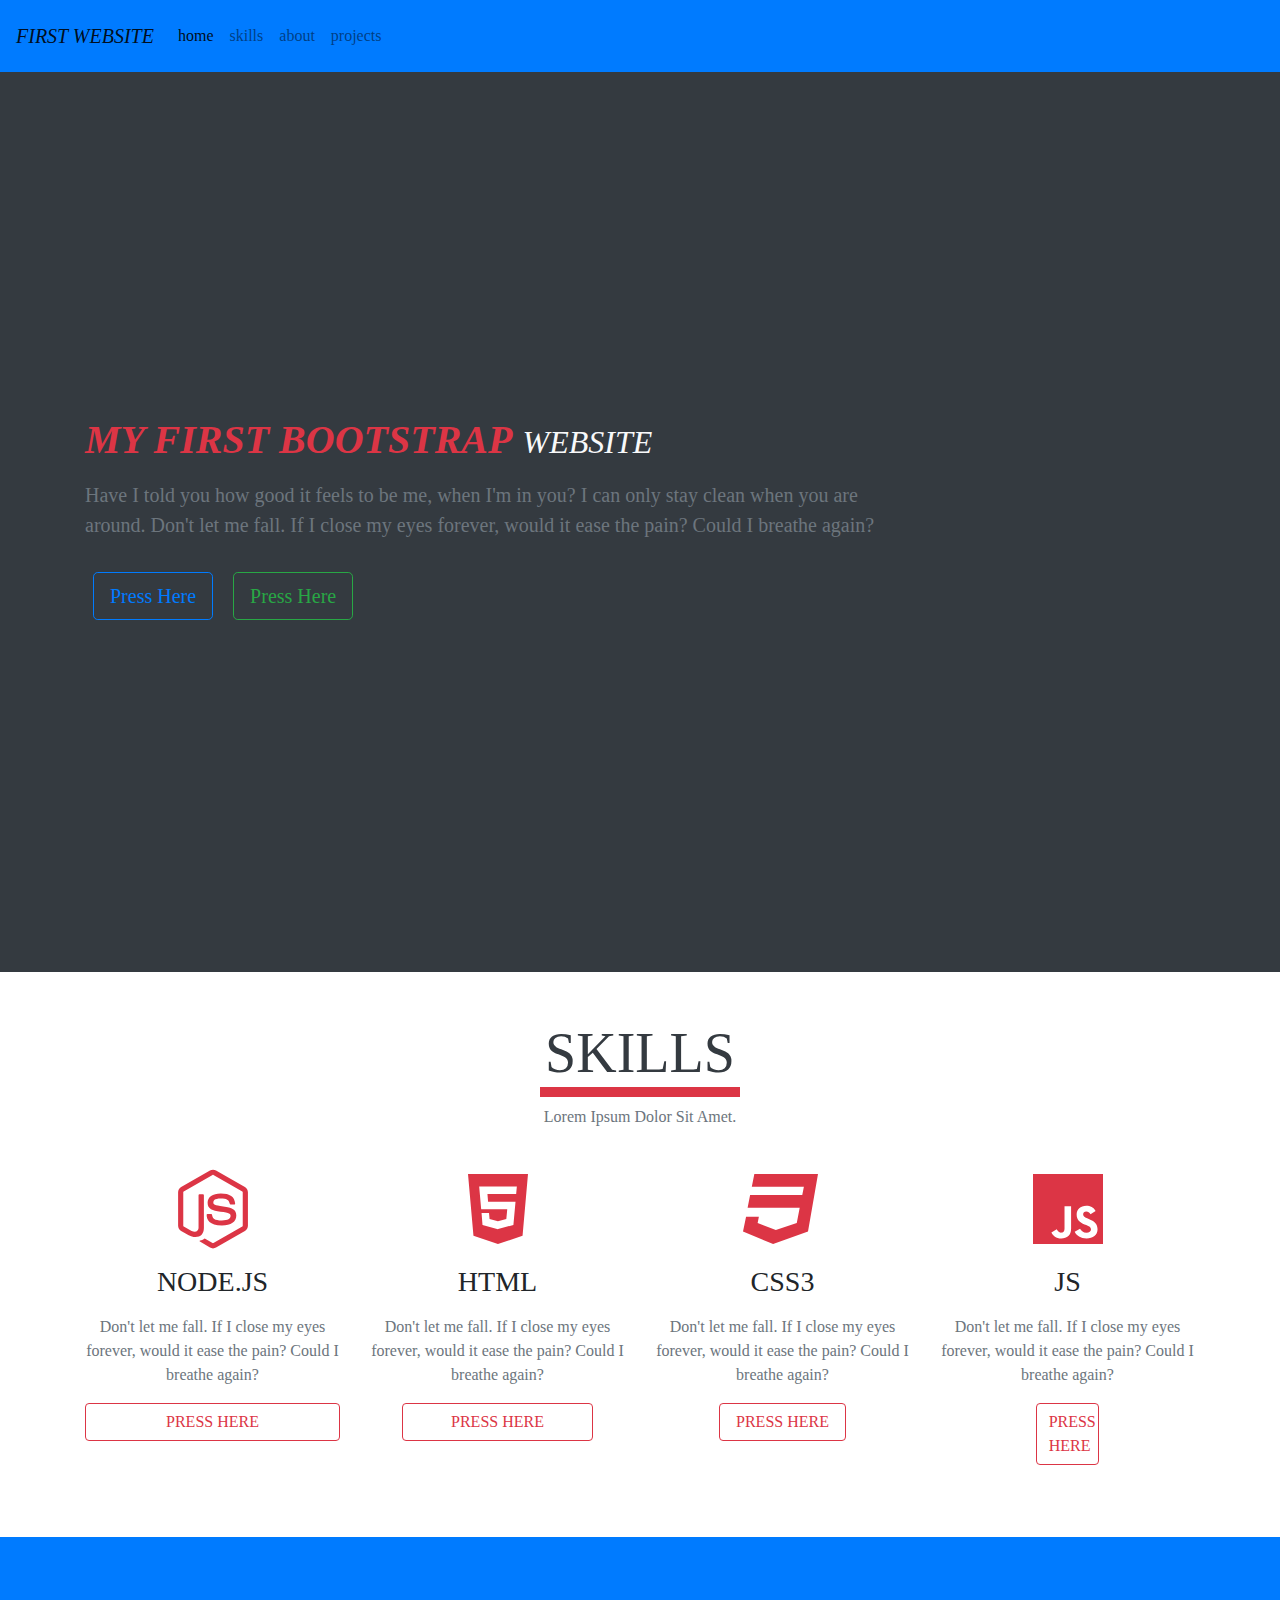
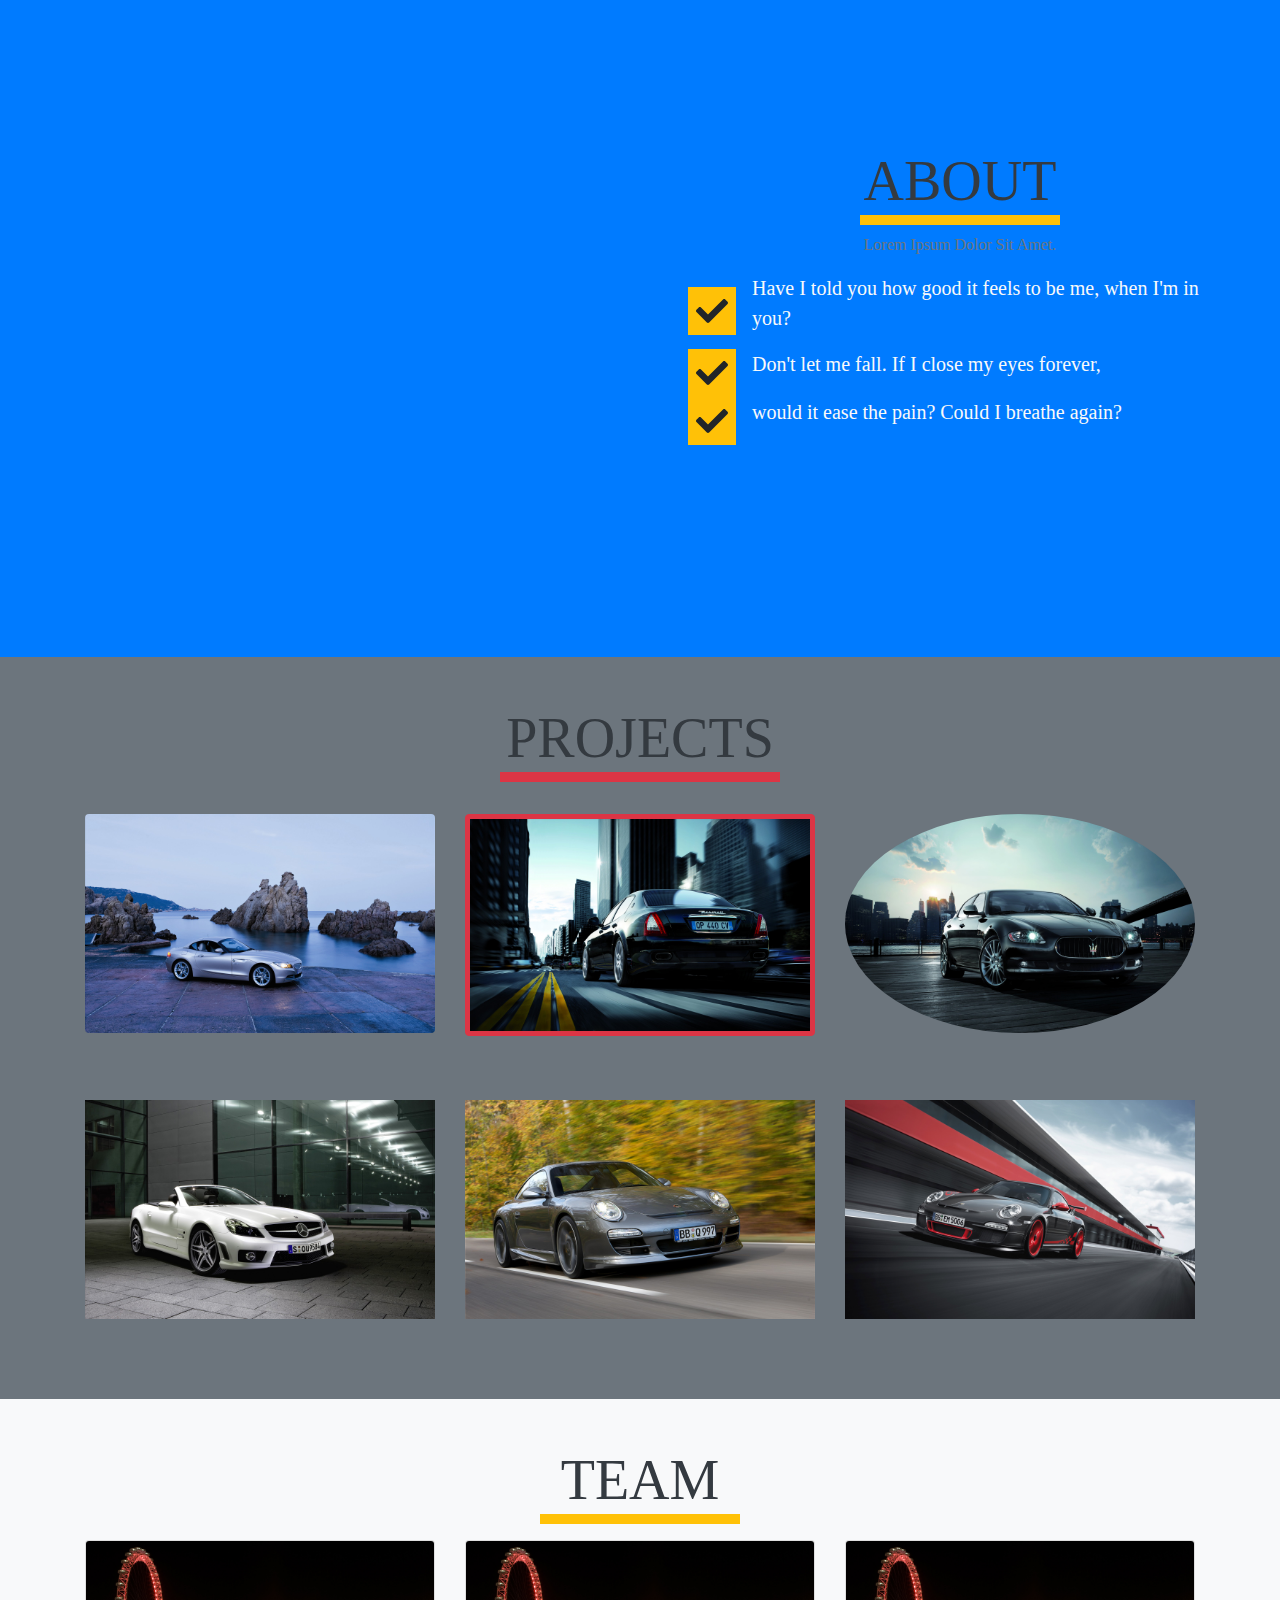
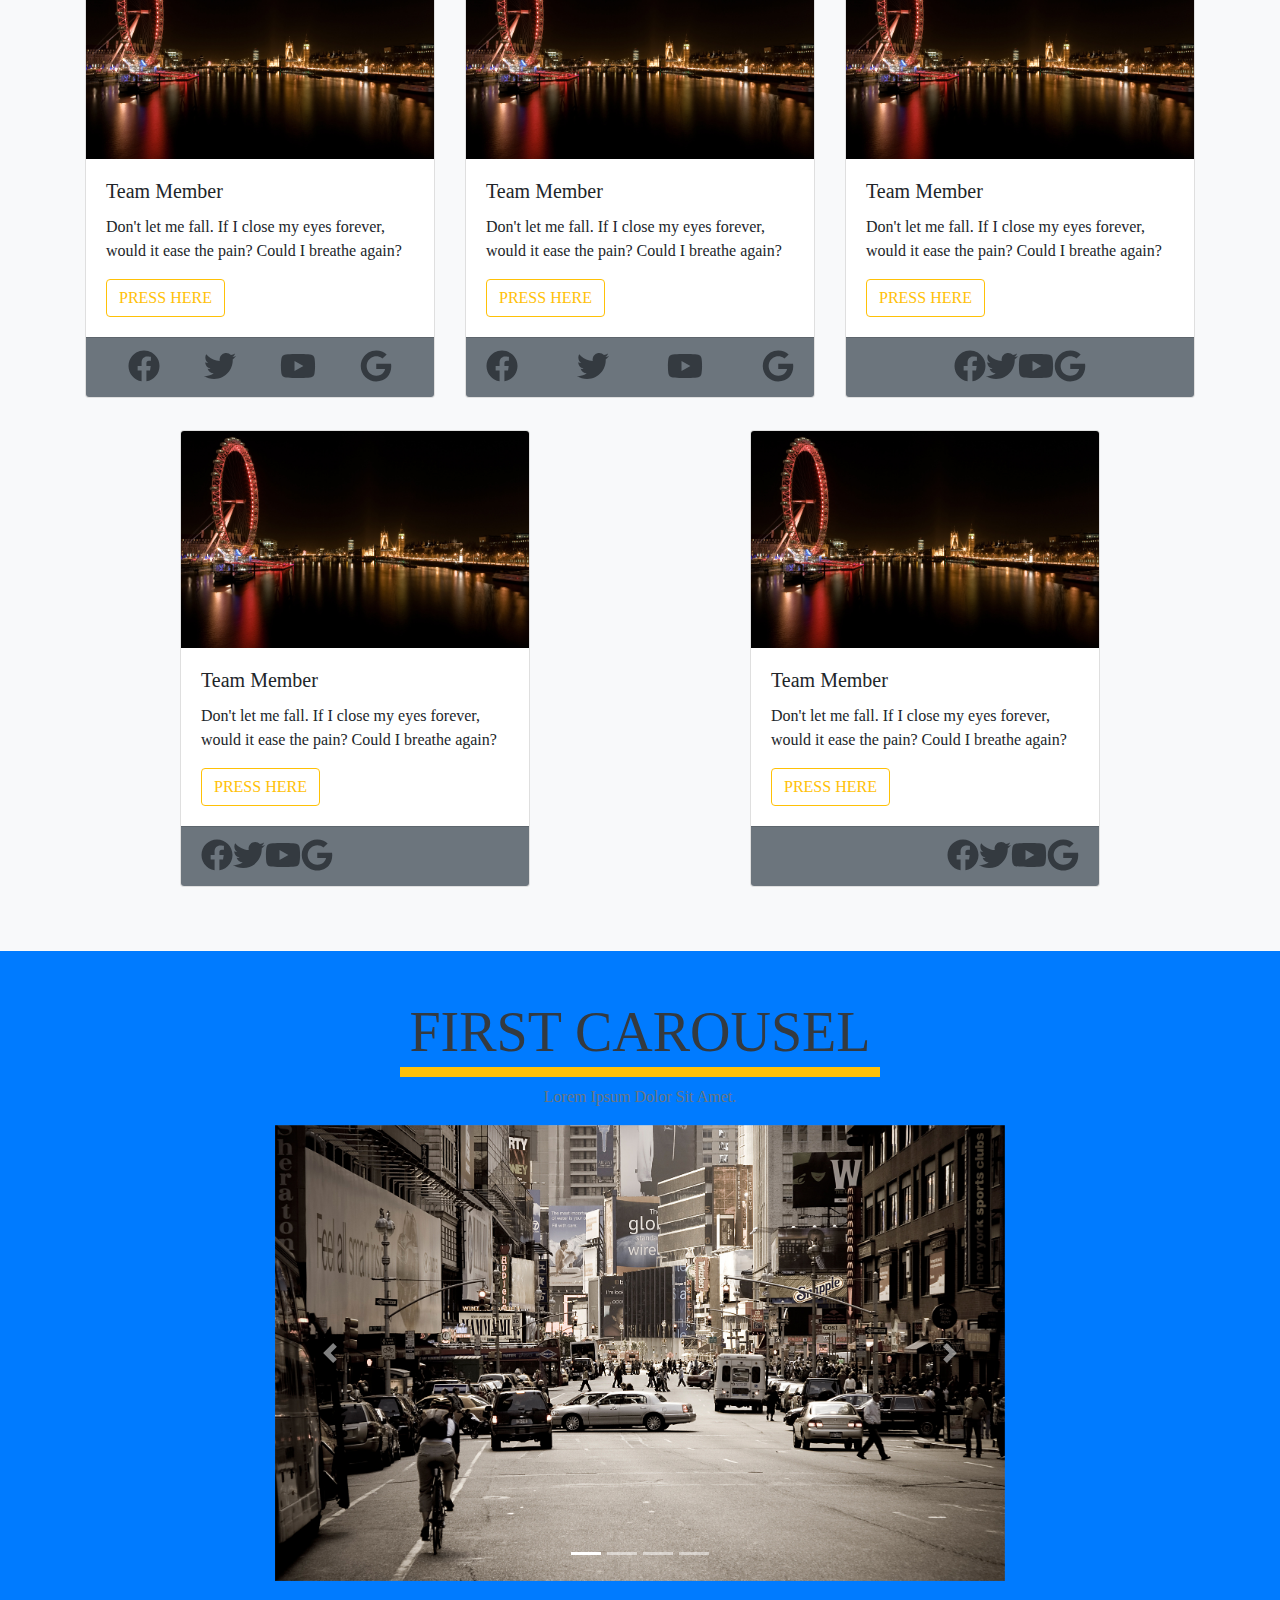
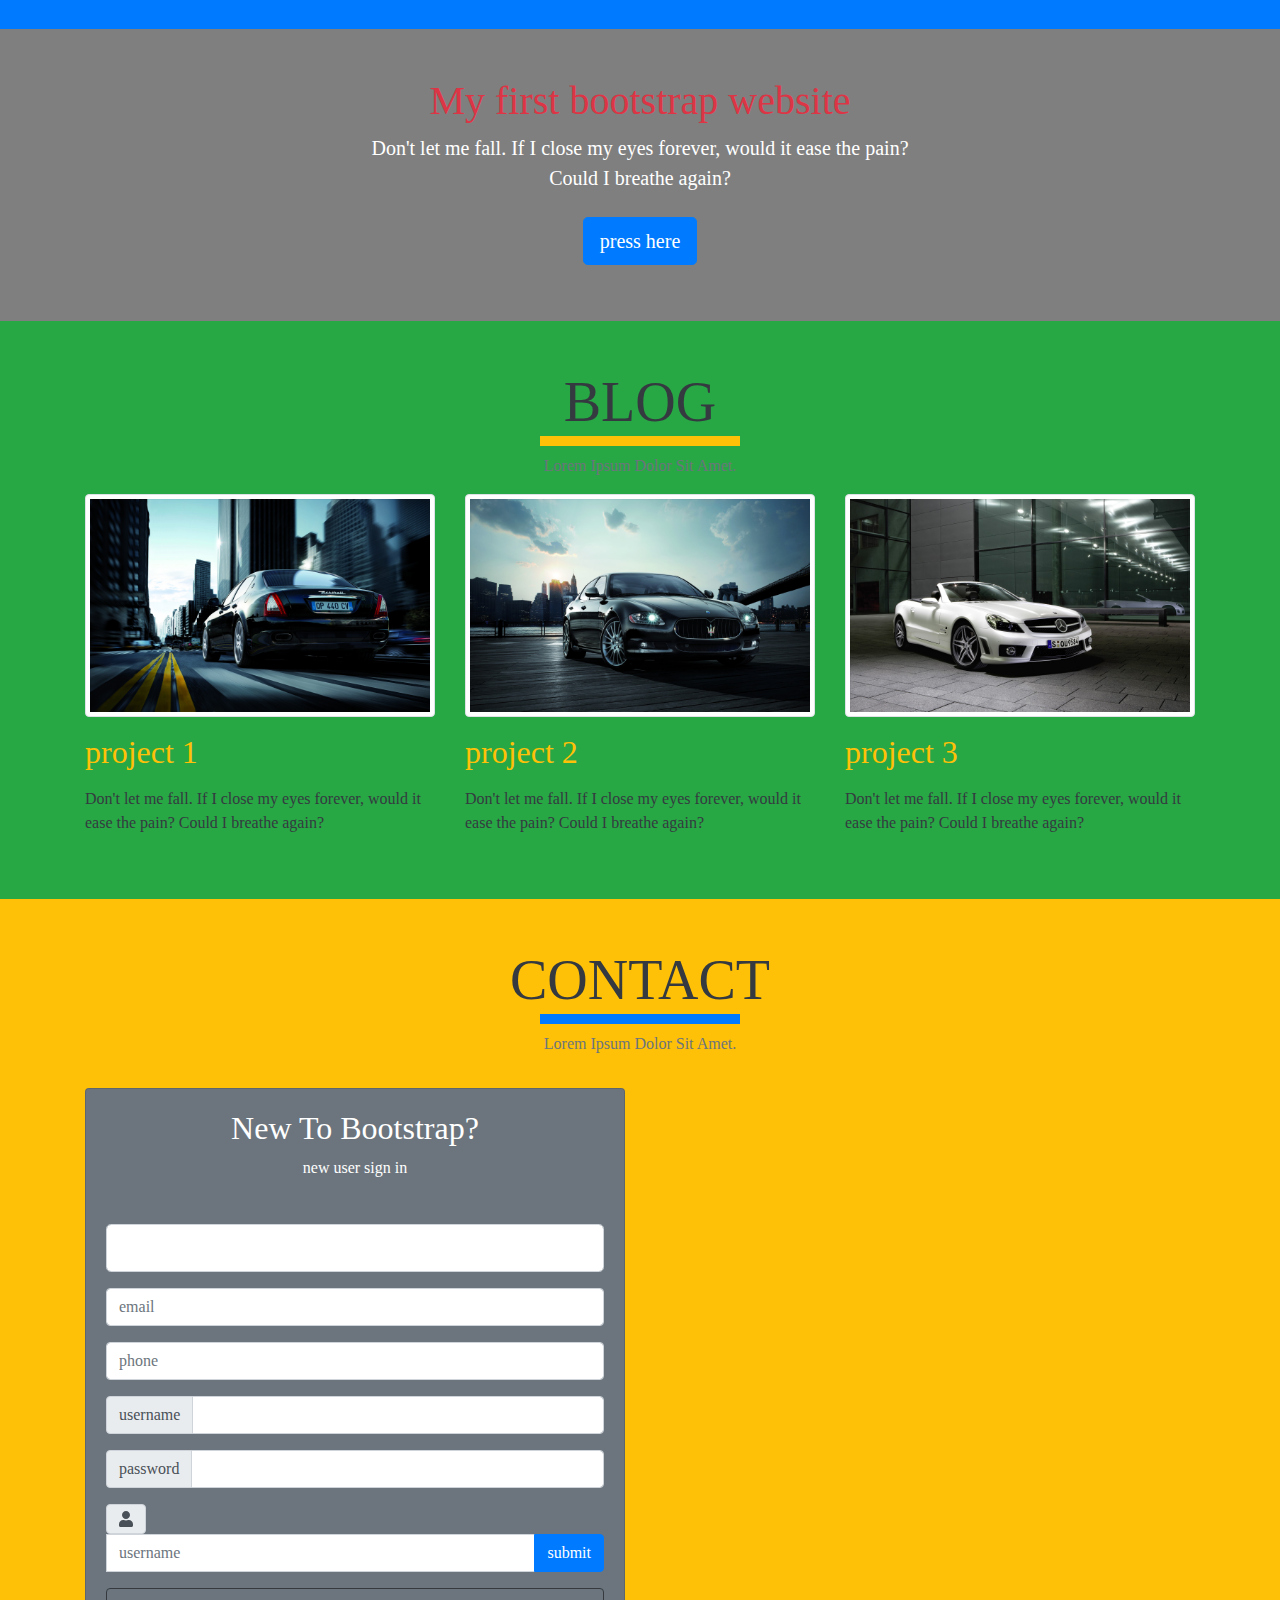
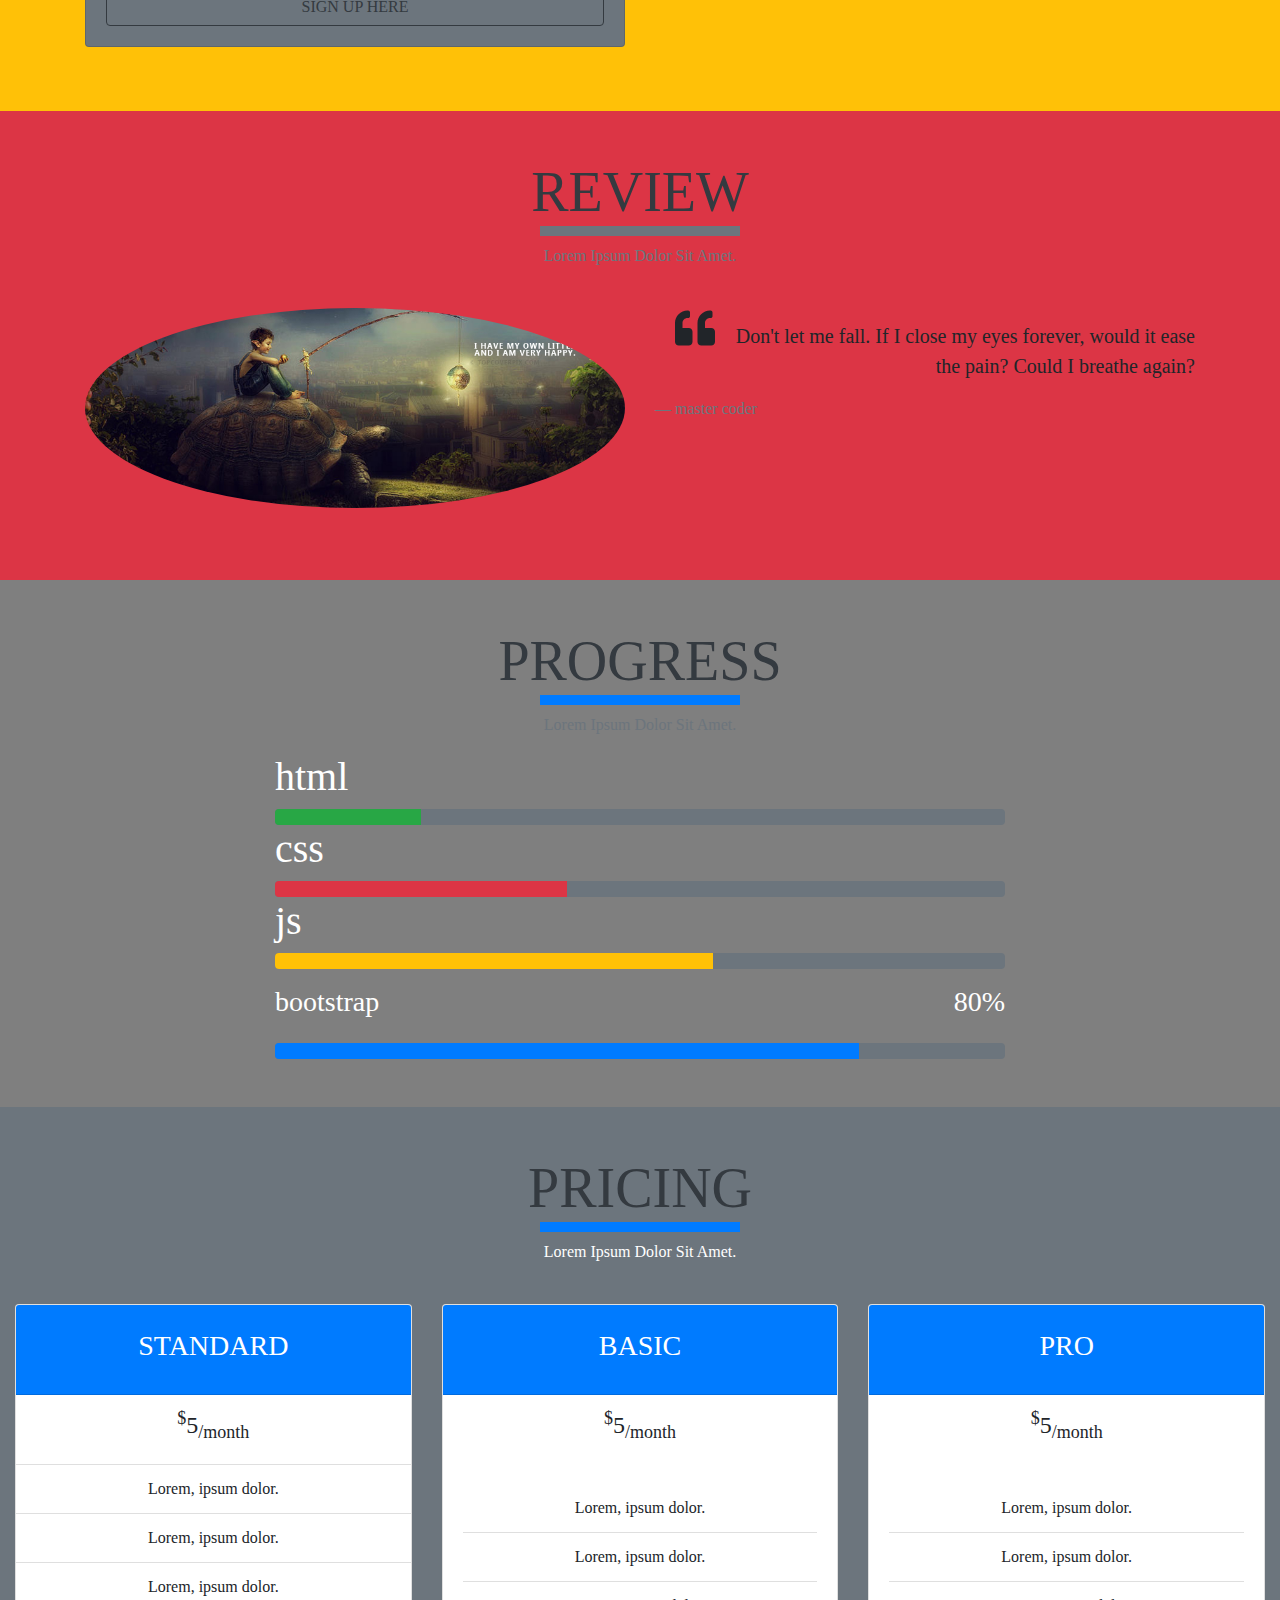
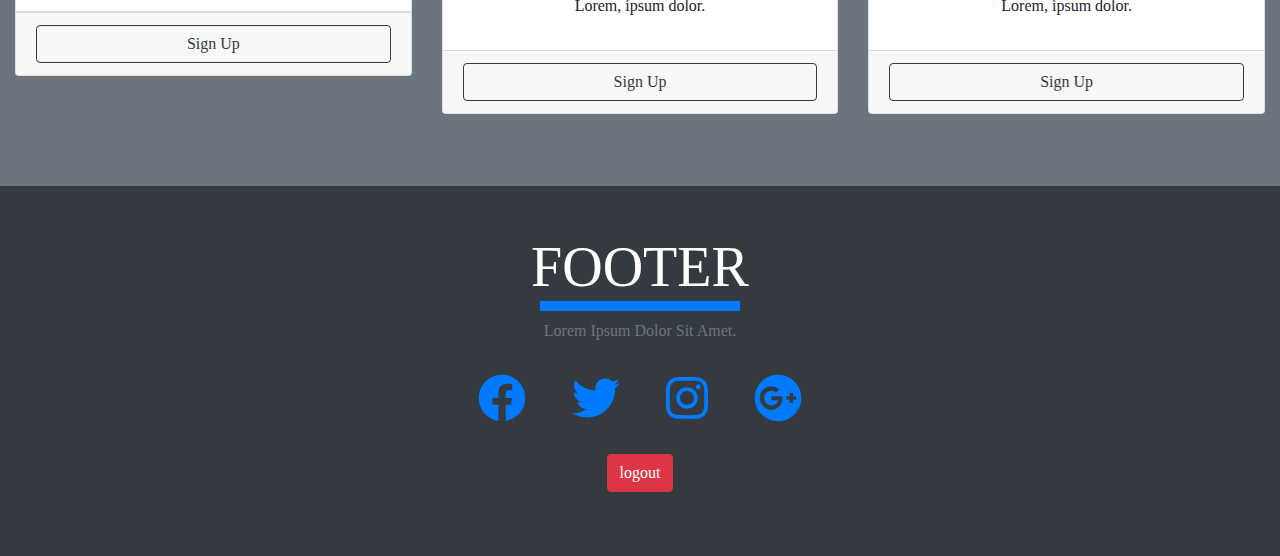
<file: wbpg.html>
<!DOCTYPE html>
<html lang="en">

   <head>

   	  <meta charset="utf-8">
   	  <meta name="viewport" content="width=device-width, initial-scale=1, shrink-to-fit=no">
   	  <meta http-equiv="X-UA-Compatible" content="ie=edge">
      
      <!-- jquery -->
      <script src="js/jquery-3.5.1.js" type="text/javascript"></script>

      <!-- bootstrap js -->
      <script src="js/bootstrap.bundle.min.js" type="text/javascript"></script>

   	  <!-- bootstrap CSS -->
      <link href="css/bootstrap.min.css" rel="stylesheet" type="text/css"/>

      <!-- font-awesome -->
      <script src="js/all.js" type="text/javascript"></script>  

      <!-- main css page -->
      <link rel="stylesheet" type="text/css" href="main.css">  

      <title>Web Page1!</title>

   </head>
   <body>
     <!--navbar-->
     <nav class="navbar py-3 navbar-light navbar-expand-sm bg-primary">
       <a href="#" class="navbar-brand text-uppercase font-italic">first website</a>
       <button class="navbar-toggler" type="button" data-toggle="collapse" 
       data-target="#navbarLinks">
        <span class="navbar-toggler-icon"></span>
       </button>
       <div class="collapse navbar-collapse" id="navbarLinks">
         <ul class="navbar-nav">
            <li class="nav-item active">
              <a href="#header" class="nav-link">home</a>
            </li>
            <li class="nav-item">
              <a href="#skills" class="nav-link">skills</a>
            </li>
            <li class="nav-item">
              <a href="#about" class="nav-link">about</a>
            </li>
            <li class="nav-item">
              <a href="#projects" class="nav-link">projects</a>
            </li>
         </ul>
       </div>
     </nav>
     <!--end of navbar-->

     <!--start header-->
     <header id="header" class="bg-dark">
       <div class="container">
         <div class="row height align-items-center">
           <div class="col">
             <h1 class="text-danger text-uppercase font-weight-bold font-italic">
               <strong>my first bootstrap</strong>
               <small class="text-light">website</small>
             </h1>
             <p class="text-muted lead py-2 w-75">
                  Have I told you how good it feels to be me,
                  when I'm in you?
                  I can only stay clean
                  when you are around.
                  Don't let me fall.
                  If I close my eyes forever,
                  would it ease the pain?
                  Could I breathe again?
             </p>
             <a href="#" class="btn btn-outline-primary btn-lg m-2 text-capitalize">press here</a>
             <a href="#" class="btn btn-outline-success btn-lg m-2 text-capitalize">press here</a>
           </div>
         </div>
       </div>
     </header> 
     <!--end of header-->

     <!--skill section-->
     <section id="skills" class="py-5 bg-white">
       <div class="container">
       <!--title-->
        <div class="row">
         <div class="col text-center">
           <h1 class="display-4 text-uppercase text-dark mb-0">
             <strong>skills</strong>
           </h1>
           <div class="title-underline bg-danger"></div>
           <p class="mt-2 text-capitalize text-muted">Lorem ipsum dolor sit amet.</p>
         </div>
        </div>
       <!--end of title-->
        <div class="row">
          <!--single col-->
          <div class="col-md-6 col-lg-3 text-center my-4">
            <i class="fab fa-node-js fa-5x text-danger"></i>
            <h3 class="text-uppercase my-3">node.js</h3>
            <p class="text-muted">
                  Don't let me fall.
                  If I close my eyes forever,
                  would it ease the pain?
                  Could I breathe again?
            </p>
            <a href="#" class="btn btn-outline-danger btn-block text-uppercase">press here</a>
          </div>
          <!--end of single col-->

          <!--single col-->
          <div class="col-md-6 col-lg-3 text-center my-4">
            <i class="fab fa-html5 fa-5x text-danger"></i>
            <h3 class="text-uppercase my-3">html</h3>
            <p class="text-muted">
                  Don't let me fall.
                  If I close my eyes forever,
                  would it ease the pain?
                  Could I breathe again?
            </p>
            <a href="#" class="btn btn-outline-danger w-75 text-uppercase">press here</a>
          </div>
          <!--end of single col-->
          <!--single col-->
          <div class="col-md-6 col-lg-3 text-center my-4">
            <i class="fab fa-css3 fa-5x text-danger"></i>
            <h3 class="text-uppercase my-3">css3</h3>
            <p class="text-muted">
                  Don't let me fall.
                  If I close my eyes forever,
                  would it ease the pain?
                  Could I breathe again?
            </p>
            <a href="#" class="btn btn-outline-danger w-50 text-uppercase">press here</a>
          </div>
          <!--end of single col-->
          <!--single col-->
          <div class="col-md-6 col-lg-3 text-center my-4">
            <i class="fab fa-js fa-5x text-danger"></i>
            <h3 class="text-uppercase my-3">js</h3>
            <p class="text-muted">
                  Don't let me fall.
                  If I close my eyes forever,
                  would it ease the pain?
                  Could I breathe again?
            </p>
            <a href="#" class="btn btn-outline-danger w-25 text-uppercase">press here</a>
          </div>
          <!--end of single col-->
        </div>
      </div>
     </section>
     <!--end of skill section-->

     <!--about section-->
     <section id="about" class="bg-primary">
       <div class="container-fluid">
         <div class="row">
           <!--about img col-->
           <div class="col-md-6 about-picture height-80"></div>
           <!--about text col-->
           <div class="col-md-6 about-text height-80 px-5 d-flex align-items-center justify-content-center">
             <!--this is for centering-->
             <div class="about-text-center">
               <!--title-->
               <div class="row">
                <div class="col text-center">
                  <h1 class="display-4 text-uppercase text-dark mb-0">
                   <strong>about</strong>
                  </h1>
                <div class="title-underline bg-warning"></div>
               <p class="mt-2 text-capitalize text-muted">Lorem ipsum dolor sit amet.</p>
              </div>
             </div>
             <!--end of title-->

             <!--single item-->
             <div class="checkbox-item d-flex">
               <i class="fas fa-check fa-3x p-2 bg-warning mr-3 align-self-center"></i>
               <p class="text-light lead">
                  Have I told you how good it feels to be me,
                  when I'm in you?
               </p>
             </div>
             <!--end of single item-->
             <!--single item-->
             <div class="checkbox-item d-flex">
               <i class="fas fa-check fa-3x p-2 bg-warning mr-3 align-self-center"></i>
               <p class="text-light lead">
                  Don't let me fall.
                  If I close my eyes forever,
               </p>
             </div>
             <!--end of single item--> 
             <!--single item-->
             <div class="checkbox-item d-flex">
               <i class="fas fa-check fa-3x p-2 bg-warning mr-3 align-self-center"></i>
               <p class="text-light lead">
                  would it ease the pain?
                  Could I breathe again?
               </p>
             </div>
             <!--end of single item-->  
             </div>
           </div>
         </div>
       </div>
     </section>
     <!--end of about section-->

     <!--project section-->
     <section id="projects" class="py-5 bg-secondary">
       <div class="container">
       <!--title-->
        <div class="row">
         <div class="col text-center">
           <h1 class="display-4 text-uppercase text-dark mb-0">
             <strong>projects</strong>
           </h1>
           <div class="title-underline-project bg-danger"></div>
         </div>
        </div>
       <!--end of title-->
       <div class="row py-3">
        <!--single project-->
        <div class="col-sm-6 col-md-4 my-3">
         <img src="images/image.jpg" class="img-fluid rounded" alt="project">
        </div>
        <!--end of single project-->

        <!--single project-->
        <div class="col-sm-6 col-md-4 my-3">
         <img src="images/image1.jpg" class="img-fluid img-thumbnail bg-danger border border-danger" alt="project">
        </div>
        <!--end of single project-->

        <!--single project-->
        <div class="col-sm-6 col-md-4 my-3">
         <img src="images/image2.jpg" class="img-fluid rounded-circle" alt="project">
        </div>
        <!--end of single project-->
       </div>

       <div class="row py-3 no gutters">
         <div class="col-sm-6 col-md-4 my-3">
           <img src="images/image3.jpg" class="img-fluid" alt="project">
         </div>
         <div class="col-sm-6 col-md-4 my-3">
           <img src="images/image4.jpg" class="img-fluid" alt="project">
         </div>
         <div class="col-sm-6 col-md-4 my-3">
           <img src="images/image5.jpg" class="img-fluid" alt="project">
         </div>
       </div>
       </div>
     </section>
     <!--end of project section-->

     <!--team section-->
     <section id="team" class="py-5 bg-light">
       <div class="container">
       <!--title-->
        <div class="row">
         <div class="col text-center">
           <h1 class="display-4 text-uppercase text-dark mb-0">
             <strong>team</strong>
           </h1>
           <div class="title-underline bg-warning"></div>
         </div>
        </div>
       <!--end of title-->

       <div class="row">
         <!--team member 1-->
         <div class="col-md-6 col-lg-4 my-3">
           <div class="card">
             <img src="images/img2.jpg" alt="member" class="card-img-top">
             <div class="card-body">
               <h5 class="card-title text-capitalize">team member</h5>
               <p class="card-text">
                  Don't let me fall.
                  If I close my eyes forever,
                  would it ease the pain?
                  Could I breathe again?
               </p>
               <a href="#" class="btn btn-outline-warning text-uppercase">press here</a>
             </div>
             <div class="card-footer bg-secondary d-flex justify-content-around">
               <a href="#">
                 <i class="fab fa-facebook fa-2x text-dark"></i>
               </a>
               <a href="#">
                 <i class="fab fa-twitter fa-2x text-dark"></i>
               </a>
               <a href="#">
                 <i class="fab fa-youtube fa-2x text-dark"></i>
               </a>
               <a href="#">
                 <i class="fab fa-google fa-2x text-dark"></i>
               </a>
             </div>
           </div>
         </div>
         <!--end of team member-->

         <!--team member 2-->
         <div class="col-md-6 col-lg-4 my-3">
           <div class="card">
             <img src="images/img2.jpg" alt="member" class="card-img-top">
             <div class="card-body">
               <h5 class="card-title text-capitalize">team member</h5>
               <p class="card-text">
                  Don't let me fall.
                  If I close my eyes forever,
                  would it ease the pain?
                  Could I breathe again?
               </p>
               <a href="#" class="btn btn-outline-warning text-uppercase">press here</a>
             </div>
             <div class="card-footer bg-secondary d-flex justify-content-between">
               <a href="#">
                 <i class="fab fa-facebook fa-2x text-dark"></i>
               </a>
               <a href="#">
                 <i class="fab fa-twitter fa-2x text-dark"></i>
               </a>
               <a href="#">
                 <i class="fab fa-youtube fa-2x text-dark"></i>
               </a>
               <a href="#">
                 <i class="fab fa-google fa-2x text-dark"></i>
               </a>
             </div>
           </div>
         </div>
         <!--end of team member-->

         <!--team member 3-->
         <div class="col-md-6 col-lg-4 my-3">
           <div class="card">
             <img src="images/img2.jpg" alt="member" class="card-img-top">
             <div class="card-body">
               <h5 class="card-title text-capitalize">team member</h5>
               <p class="card-text">
                  Don't let me fall.
                  If I close my eyes forever,
                  would it ease the pain?
                  Could I breathe again?
               </p>
               <a href="#" class="btn btn-outline-warning text-uppercase">press here</a>
             </div>
             <div class="card-footer bg-secondary d-flex justify-content-center">
               <a href="#">
                 <i class="fab fa-facebook fa-2x text-dark"></i>
               </a>
               <a href="#">
                 <i class="fab fa-twitter fa-2x text-dark"></i>
               </a>
               <a href="#">
                 <i class="fab fa-youtube fa-2x text-dark"></i>
               </a>
               <a href="#">
                 <i class="fab fa-google fa-2x text-dark"></i>
               </a>
             </div>
           </div>
         </div>
         <!--end of team member-->

         <!--team member 4-->
         <div class="col-md-6 col-lg-4 my-3 mx-auto">
           <div class="card">
             <img src="images/img2.jpg" alt="member" class="card-img-top">
             <div class="card-body">
               <h5 class="card-title text-capitalize">team member</h5>
               <p class="card-text">
                  Don't let me fall.
                  If I close my eyes forever,
                  would it ease the pain?
                  Could I breathe again?
               </p>
               <a href="#" class="btn btn-outline-warning text-uppercase">press here</a>
             </div>
             <div class="card-footer bg-secondary d-flex justify-content-start">
               <a href="#">
                 <i class="fab fa-facebook fa-2x text-dark"></i>
               </a>
               <a href="#">
                 <i class="fab fa-twitter fa-2x text-dark"></i>
               </a>
               <a href="#">
                 <i class="fab fa-youtube fa-2x text-dark"></i>
               </a>
               <a href="#">
                 <i class="fab fa-google fa-2x text-dark"></i>
               </a>
             </div>
           </div>
         </div>
         <!--end of team member-->

         <!--team member 5-->
         <div class="col-md-6 col-lg-4 my-3 mx-auto">
           <div class="card">
             <img src="images/img2.jpg" alt="member" class="card-img-top">
             <div class="card-body">
               <h5 class="card-title text-capitalize">team member</h5>
               <p class="card-text">
                  Don't let me fall.
                  If I close my eyes forever,
                  would it ease the pain?
                  Could I breathe again?
               </p>
               <a href="#" class="btn btn-outline-warning text-uppercase">press here</a>
             </div>
             <div class="card-footer bg-secondary d-flex justify-content-end">
               <a href="#">
                 <i class="fab fa-facebook fa-2x text-dark"></i>
               </a>
               <a href="#">
                 <i class="fab fa-twitter fa-2x text-dark"></i>
               </a>
               <a href="#">
                 <i class="fab fa-youtube fa-2x text-dark"></i>
               </a>
               <a href="#">
                 <i class="fab fa-google fa-2x text-dark"></i>
               </a>
             </div>
           </div>
         </div>
         <!--end of team member-->
       </div>
      </div>
     </section>
     <!--end of team section-->

     <!--carousel section-->
     <section id="carousel" class="py-5 bg-primary">
       <div class="container">
       <!--title-->
        <div class="row">
         <div class="col text-center">
           <h1 class="display-4 text-uppercase text-dark mb-0">
             <strong>first carousel</strong>
           </h1>
           <div class="title-underline-carousel bg-warning"></div>
           <p class="mt-2 text-capitalize text-muted">Lorem ipsum dolor sit amet.</p>
         </div>
        </div>
       <!--end of title-->
       <div class="row">
         <div class="col-md-8 mx-auto text-center">
           <div id="example" class="carousel slide" data-ride="carousel">
             <!--indicator-->
             <ul class="carousel-indicators">
               <li data-target="#example" data-slide-to='0' class="active"></li>
               <li data-target="#example" data-slide-to='1'></li>
               <li data-target="#example" data-slide-to='2'></li>
               <li data-target="#example" data-slide-to='3'></li>
             </ul>
             <!--images-->
             <div class="carousel-inner">
               <div class="carousel-item active">
                 <img src="images/img3.jpg" alt="project" class="d-block w-100">
               </div>
               <div class="carousel-item">
                 <img src="images/img2.jpg" alt="project" class="d-block w-100">
               </div>
               <div class="carousel-item">
                 <img src="images/img3.jpg" alt="project" class="d-block w-100">
               </div>
               <div class="carousel-item">
                 <img src="images/img2.jpg" alt="project" class="d-block w-100">
               </div>
             </div>
             <!--end of images-->

             <!--controls-->
             <a href="#example" class="carousel-control-prev" data-slide="prev">
               <span class="carousel-control-prev-icon"></span>
             </a>
             <a href="#example" class="carousel-control-next" data-slide="next">
               <span class="carousel-control-next-icon"></span>
             </a>
             <!--end of controls-->
             <!--end of indocator-->
           </div>
         </div>
       </div>
      </div>
     </section>
     <!--end of carousel section-->

     <!--filler section-->
     <section id="filler" class="p-5">
       <div class="container">
         <div class="row">
           <div class="col-md-6 mx-auto text-center">
             <h1 class="text-danger">My first bootstrap website</h1>
             <p class="text-white lead">
                  Don't let me fall.
                  If I close my eyes forever,
                  would it ease the pain?
                  Could I breathe again? 
             </p>
             <a href="#" class="btn btn-lg btn-primary m-2">press here</a>
           </div>
         </div>
       </div>
     </section>
     <!--end of filler section-->                                                                         
     <!--blog section-->
     <section id="blog" class="py-5 bg-success">
       <div class="container">
       <!--title-->
        <div class="row">
         <div class="col text-center">
           <h1 class="display-4 text-uppercase text-dark mb-0">
             <strong>blog</strong>
           </h1>
           <div class="title-underline bg-warning"></div>
           <p class="mt-2 text-capitalize text-muted">lorem ipsum dolor sit amet.</p>
         </div>
        </div>
       <!--end of title-->
       <div class="row">
         <div class="col-md-4">
           <img src="images/image1.jpg" class="img-fluid img-thumbnail" alt="">
           <h2 class="my-3 text-warning">project 1</h2>
           <p class="text-dark">
                  Don't let me fall.
                  If I close my eyes forever,
                  would it ease the pain?
                  Could I breathe again? 
           </p>
         </div>
         <div class="col-md-4">
           <img src="images/image2.jpg" class="img-fluid img-thumbnail" alt="">
           <h2 class="my-3 text-warning">project 2</h2>
           <p class="text-dark">
                  Don't let me fall.
                  If I close my eyes forever,
                  would it ease the pain?
                  Could I breathe again? 
           </p>
         </div>
         <div class="col-md-4">
           <img src="images/image3.jpg" class="img-fluid img-thumbnail" alt="">
           <h2 class="my-3 text-warning">project 3</h2>
           <p class="text-dark">
                  Don't let me fall.
                  If I close my eyes forever,
                  would it ease the pain?
                  Could I breathe again? 
           </p>
         </div>
       </div>
       </div>
     </section>
     <!--end of blog section-->
     
     <!--contact section-->
     <section id="contact" class="py-5 bg-warning">
       <div class="container">
       <!--title-->
        <div class="row">
         <div class="col text-center">
           <h1 class="display-4 text-uppercase text-dark mb-0">
             <strong>contact</strong>
           </h1>
           <div class="title-underline bg-primary"></div>
           <p class="mt-2 text-capitalize text-muted">lorem ipsum dolor sit amet.</p>
         </div>
        </div>
       <!--end of title-->
       <div class="row">
         <div class="col-md-6 my-3">
           <div class="card card-body bg-secondary">
             <div class="card-title text-center text-white">
               <h2 class="text-capitalize">new to bootstrap?</h2>
               <p>new user sign in</p>
             </div>
             <!--form-->
             <form>
               <!--simple form-->
               <div class="form-group mt-3">
                 <input type="text" class="form-control form-control-lg" 
                 id="name">
               </div>
               <!--email-->
               <div class="form-group mt-3">
                 <input type="email" class="form-control" id="email" 
                 placeholder="email">
               </div>
               <!--phone-->
               <div class="form-group mt-3">
                 <input type="tel" class="form-control" id="phone" 
                 placeholder="phone">
               </div>
               <!--input group 1-->
               <div class="input-group my-3">
                 <div class="input-group-prepend">
                   <span class="input-group-text">username</span>
                 </div>
                 <input type="text" class="form-control" id="group-username">
               </div>
               <!--input group 2-->
               <div class="input-group my-3">
                 <div class="input-group-prepend">
                   <span class="input-group-text">password</span>
                 </div>
                 <input type="password" class="form-control" id="group-password">
               </div>
               <!--font awesome-->
               <div class="input-group my-3">
                 <!--prepend-->
                 <div class="input-group prepend">
                   <span class="input-group-text">
                    <i class="fas fa-user"></i>
                   </span> 
                 </div>
                 <!--end prepend-->
                 <input type="text"class="form-control" id="group-username-1" placeholder="username">
                 <!--append-->
                 <div class="input-group-append">
                   <button type="button" class="btn btn-primary">submit</button>
                 </div>
                 <!--end of font awesome-->
                 </div>
                 <button type="submit" class="btn btn-outline-dark btn-block text-uppercase">sign up here</button>
             </form>
             <!--end of form-->
           </div>
         </div>
       <!--google map-->
       <div class="col-md-6 my-3">
         <div class="embed-responsive embed-responsive-4by3">
           <iframe class="embed-responsive-item" src="https://www.google.co.in/maps/@22.5674457,75.7327053,15z" width="600" height="450" frameborder="0" style="border: 0" allowfullscreen>
           </iframe>
         </div>
       </div>
       <!--end of google map-->
       </div>
      </div>
     </section>
     <!--end of contact section-->
     
     <!--review section-->
      <section id="review" class="py-5 bg-danger">
       <div class="container">
       <!--title-->
        <div class="row">
         <div class="col text-center">
           <h1 class="display-4 text-uppercase text-dark mb-0">
             <strong>review</strong>
           </h1>
           <div class="title-underline bg-secondary"></div>
           <p class="mt-2 text-capitalize text-muted">lorem ipsum dolor sit amet.</p>
         </div>
        </div>
       <!--end of title-->
       <div class="row">
         <div class="col-md-6 my-4">
          <img src="images/image7.jpg" class="img-fluid rounded-circle d-none d-md-block" alt="">
         </div>
         <div class="col-md-6 my-4">
           <blockquote class="blockquote text-right">
             <p>
               <i class="fas fa-quote-left fa-2x mr-3"></i>
                  Don't let me fall.
                  If I close my eyes forever,
                  would it ease the pain?
                  Could I breathe again? 
             </p>
             <footer class="blockquote-footer text-left">master coder</footer>
           </blockquote>
         </div>
       </div>
      </div>
     </section>
     <!--end of review section-->
 
     <!--progress section-->
      <section id="progress" class="py-5">
       <div class="container">
       <!--title-->
        <div class="row">
         <div class="col text-center">
           <h1 class="display-4 text-uppercase text-dark mb-0">
             <strong>progress</strong>
           </h1>
           <div class="title-underline bg-primary"></div>
           <p class="mt-2 text-capitalize text-muted">lorem ipsum dolor sit amet.</p>
         </div>
        </div>
       <!--end of title-->
       <div class="row">
         <div class="col-md-8 mx-auto">
           <!--progress bar single-->
           <h1 class="text-white">html</h1>
           <div class="progress bg-secondary">
             <div class="progress-bar bg-success" style="width: 20%"></div>
           </div>
           <!--end-->

           <!--progress bar single-->
           <h1 class="text-white">css</h1>
           <div class="progress bg-secondary">
             <div class="progress-bar bg-danger" style="width: 40%"></div>
           </div>
           <!--end-->

           <!--progress bar single-->
           <h1 class="text-white">js</h1>
           <div class="progress bg-secondary">
             <div class="progress-bar bg-warning" style="width: 60%"></div>
           </div>
           <!--end-->

           <!--progress bar single-->
           <div class="prog my-3 text-white d-flex justify-content-between">
             <h3>bootstrap</h3>
             <h3>80%</h3>
           </div>
           <div class="progress bg-secondary">
             <div class="progress-bar" style="width: 80%"></div>
           </div>
           <!--end-->
         </div>
       </div>
      </div>
     </section>
     <!--end of progress section-->

     <!--pricing section-->
     <section id="pricing" class="py-5 bg-secondary">
       <div class="container-fluid">
       <!--title-->
        <div class="row">
         <div class="col text-center">
           <h1 class="display-4 text-uppercase text-dark mb-0">
             <strong>pricing</strong>
           </h1>
           <div class="title-underline bg-primary"></div>
           <p class="mt-2 text-capitalize text-white">lorem ipsum dolor sit amet.</p>
         </div>
        </div>
       <!--end of title-->
       <div class="row">
         <!--card-->
         <div class="col-md-4 my-4">
           <div class="card">
             
             <!--card header-->
             <div class="card-header bg-primary text-white text-uppercase text-center py-4">
               <h3>standard</h3>
             </div>

             <!--card title-->
             <div class="card-title text-center my-3">
               <h4><sup>$</sup>5<sub>/month</sub></h4>
             </div>

             <!--list-->
             <ul class="list-group list-group-flush text-center">
                <li class="list-group-item">Lorem, ipsum dolor.</li>
                <li class="list-group-item">Lorem, ipsum dolor.</li>
                <li class="list-group-item">Lorem, ipsum dolor.</li>
             </ul>

             <!--card footer-->
             <div class="card-footer">
               <a href="#" class="btn btn-outline-dark btn-block 
               text-capitalize">sign up</a>
             </div>
           </div>
         </div>
         <!--end card-->

         <!--card-->
         <div class="col-md-4 my-4">
           <div class="card">
             
             <!--card header-->
             <div class="card-header bg-primary text-white text-uppercase text-center py-4">
               <h3>basic</h3>
             </div>

             <!--card title-->
             <div class="card-title text-center my-3">
               <h4><sup>$</sup>5<sub>/month</sub></h4>
             </div>

             <!--list-->
             <div class="card-body">
              <ul class="list-group list-group-flush text-center">
                <li class="list-group-item">Lorem, ipsum dolor.</li>
                <li class="list-group-item">Lorem, ipsum dolor.</li>
                <li class="list-group-item">Lorem, ipsum dolor.</li>
              </ul>
             </div>

             <!--card footer-->
             <div class="card-footer">
               <a href="#" class="btn btn-outline-dark btn-block 
               text-capitalize">sign up</a>
             </div>
           </div>
         </div>
         <!--end card-->

         <!--card-->
         <div class="col-md-4 my-4">
           <div class="card">
             
             <!--card header-->
             <div class="card-header bg-primary text-white text-uppercase text-center py-4">
               <h3>pro</h3>
             </div>

             <!--card title-->
             <div class="card-title text-center my-3">
               <h4><sup>$</sup>5<sub>/month</sub></h4>
             </div>

             <!--list-->
             <div class="card-body">
              <ul class="list-group list-group-flush text-center">
                <li class="list-group-item">Lorem, ipsum dolor.</li>
                <li class="list-group-item">Lorem, ipsum dolor.</li>
                <li class="list-group-item">Lorem, ipsum dolor.</li>
              </ul>
             </div>

             <!--card footer-->
             <div class="card-footer">
               <a href="#" class="btn btn-outline-dark btn-block 
               text-capitalize">sign up</a>
             </div>
           </div>
         </div>
         <!--end card-->
       </div>
      </div>
     </section>
     <!--end of pricing section-->

     <!--footer section-->
     <footer id="footer" class="py-5 bg-dark">
       <div class="container">
       <!--title-->
        <div class="row">
         <div class="col text-center">
           <h1 class="display-4 text-uppercase text-white mb-0">
             <strong>footer</strong>
           </h1>
           <div class="title-underline bg-primary"></div>
           <p class="mt-2 text-capitalize text-muted">lorem ipsum dolor sit amet.</p>
         </div>
        </div>
       <!--end of title-->
       <div class="row">
         <div class="col text-center">
           <a href="#" class="btn">
             <i class="fab fa-facebook fa-3x text-primary m-2"></i>
           </a>
           <a href="#" class="btn">
             <i class="fab fa-twitter fa-3x text-primary m-2"></i>
           </a>
           <a href="#" class="btn">
             <i class="fab fa-instagram fa-3x text-primary m-2"></i>
           </a>
           <a href="#" class="btn">
             <i class="fab fa-google-plus fa-3x text-primary m-2"></i>
           </a>
           <button type="button" class="btn btn-danger d-block mx-auto my-3" data-toggle="modal" data-target="#myModal">logout</button>
         </div>
       </div>
      </div>
     </footer>
     <!--end of footer section-->

     <!--modal-->
     <div class="modal fade" id="myModal" role="dialog">
       <div class="modal-dialog">
         <div class="modal-content">
           <!--modal body-->
           <div class="modal-body">
             <p>this is some random text in the modal body</p>
           </div>
           <!--modal footer-->
           <div class="modal-footer">
             <button type="button" class="btn btn-danger" data-dismiss="modal">
               Close</button>
           </div>
         </div>
       </div>
     </div>
     <!--end of modal-->

   </body>
</html>
</file>
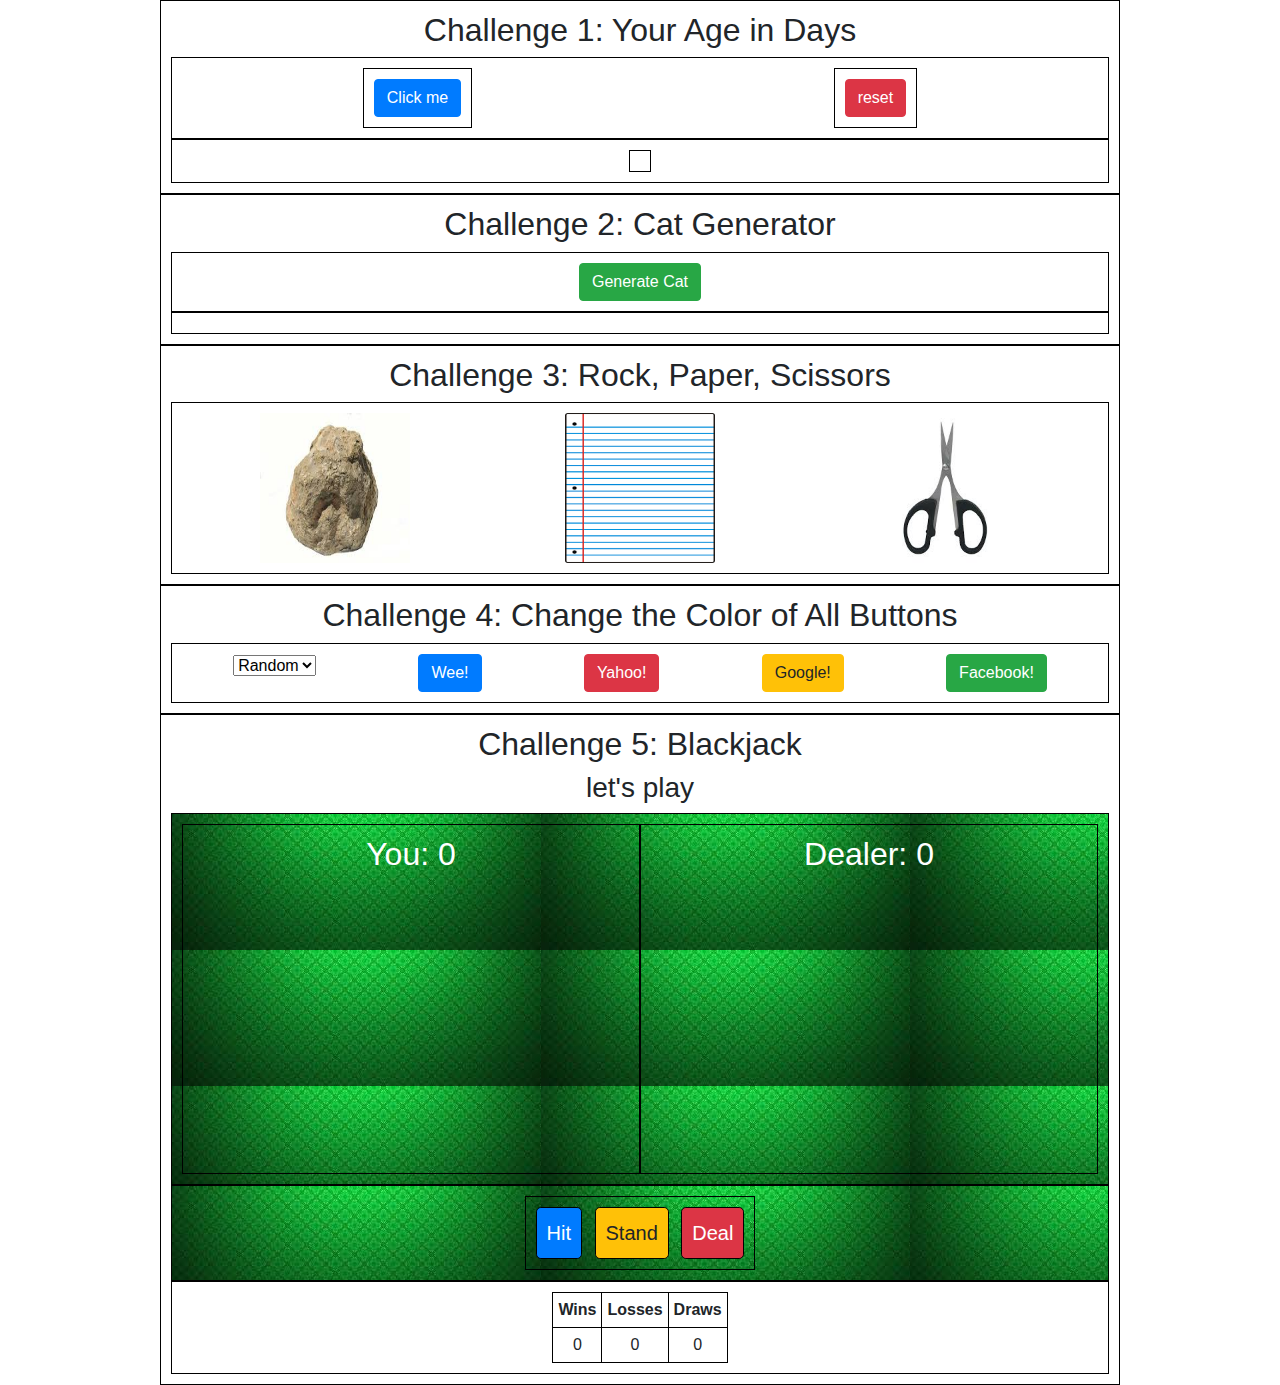
<file: demo of js/indx.html>
<!DOCTYPE html>
<html lang="en">

   <head>

   	  <meta charset="utf-8">
   	  <meta name="viewport" content="width=device-width, initial-scale=1, shrink-to-fit=no">
   	  <meta http-equiv="X-UA-Compatible" content="ie=edge">

   	  <!-- bootstrap CSS -->
      <link href="../css/bootstrap.min.css" rel="stylesheet" type="text/css"/>

      <!-- font-awesome -->
      <script src="../js/all.js" type="text/javascript"></script>

      <link rel="stylesheet" type="text/css" href="style.css">
</head>
<body>
	  <div class="container-1">
         <h2>Challenge 1: Your Age in Days</h2>

         <div class="flex-box-container-1">
             <div>
                <button class="btn btn-primary" onclick="ageIndays()">Click me</button>
             </div>
             <div> 
                <button class="btn btn-danger" onclick="reset()">reset</button>
             </div>
         </div>

         <div class="flex-box-container-1">
             <div id="flex-box-result"></div>
         </div>
    </div>
    
    <div class="container-2">
         <h2>Challenge 2: Cat Generator</h2>
         <div class="flex-box-container-2">
             <button class="btn btn-success" id="cat-generate" 
             onclick="generateCat()">Generate Cat</button>
         </div>    
         <div class="flex-box-container-2" id="flex-cat-gen">
         </div>
    </div>

    <div class="container-3">
         <h2>Challenge 3: Rock, Paper, Scissors</h2>
         <div class="flex-box-rps" id="flex-box-rps-div">
           <img id="rock" src="rock.jpg" width="150px" height="150px" alt="" 
           onclick="rpsGame(this)">
           <img id="paper" src="paper.png" width="150px" height="150px" alt="" 
           onclick="rpsGame(this)">
           <img id="scissors" src="scissor.jpg" width="150px" height="150px" alt="" 
           onclick="rpsGame(this)">
         </div>

    </div>

    <div class="container-4">
      <h2 id="change-my-color">Challenge 4: Change the Color of All Buttons</h2>
      <div class="flex-box-pick-color">
        <from action="">
          <select name="backdrop" id="background" onchange=
          "buttonColorChange(this)">
             <option value="random">Random</option>
             <option value="red">Red</option>
             <option value="green">Green</option>
             <option value="reset">Reset</option>
          </select>
        </from>
        <button class="btn btn-primary">Wee!</button>
        <button class="btn btn-danger">Yahoo!</button>
        <button class="btn btn-warning">Google!</button>
        <button class="btn btn-success">Facebook!</button>
      </div>
    </div>

    <div class="container-5">
      <h2>Challenge 5: Blackjack</h2>
      <h3><span id="blackjack-result">let's play</span></h3>

      <div class="flex-blackjack-row-1">
        <div id="your-box">
          <h2>You: <span id="your-blackjack-result">0</span></h2>
        </div>

        <div id="dealer-box">
          <h2>Dealer: <span id="dealer-blackjack-result">0</span></h2>
        </div>
      </div>

      <div class="flex-blackjack-row-2">
        <div>
           <button id="blackjack-hit-button" class="btn-lg btn-primary mr-2">Hit
           </button>
           <button id="blackjack-stand-button" class="btn-lg btn-warning mr-2">Stand</button>
           <button id="blackjack-deal-button" class="btn-lg btn-danger">Deal
           </button>
        </div>
      </div>

      <div class="flex-blackjack-row-3">
        <table>
          <tr>
            <th>Wins</th>
            <th>Losses</th>
            <th>Draws</th>
          </tr>

          <tr>
            <td><span id="wins">0</span></td>
            <td><span id="losses">0</span></td>
            <td><span id="draws">0</span></td>
          </tr>
        </table>
      </div>
    </div>


     <script type="text/javascript" src="script.js"></script>
     <!-- jquery -->
     <script src="../js/jquery-3.5.1.js" type="text/javascript"></script>

     <!-- bootstrap js -->
     <script src="../js/bootstrap.bundle.min.js" type="text/javascript"></script>
</body>
</html>
</file>
<file: main.css>
body {
	font-family: Arvo,serif;
}

.height {
	min-height: 100vh;
}
.title-underline {
	width: 200px;
	height: 10px;
	margin: 0 auto;
}
.height-80 {
	min-height: 80vh;
}
.about-picture {
	background: url(images/img1.jpg)center/cover no-repeat fixed;
}
.title-underline-project {
	width: 280px;
	height: 10px;
	margin: 0 auto;
}
.title-underline-carousel {
	width: 480px;
	height: 10px;
	margin: 0 auto;
}
#filler,#progress {
	background: linear-gradient(rgba(0,0,0,0.5),rgba(0,0,0,0.5)),
	            url(images/img9.jpg)center/cover no-repeat fixed;
}
</file>
<file: demo of js/style.css>
.container-1, .container-2, .container-3, .container-4, .container-5 {
	border: 1px solid black;
	width: 75%;
	margin: 0 auto;
	text-align: center;
}

.flex-box-container-1, .flex-box-container-2, .flex-box-rps, 
.flex-box-pick-color, .flex-blackjack-row-1, .flex-blackjack-row-2,
.flex-blackjack-row-3 {
	display: flex;
	border: 1px solid  black;
    padding: 10px;
	flex-wrap: wrap;
	flex-direction: row;
	justify-content: space-around;
}

.flex-blackjack-row-1, .flex-blackjack-row-2 {
	background: url(bckimg.jpg);
	color: #ffffff;
}

.flex-blackjack-row-1 div {
	border: 1px solid black;
	padding: 10px;
	flex: 1;
	text-align: center;
	height: 350px;
}

.flex-blackjack-row-1 img {
	width: 25%;
	padding: 10px;
}

.flex-blackjack-row-2 button, div {
	border: 1px solid black;
	padding: 10px;
}

table, th, td {
	padding: 5px;
	border: 1px solid black;
}

.flex-box-container-1 div {
	display: flex;
	padding: 10px;
	border: 1px solid black;
	align-items: center;
}

.flex-box-container-2 img {
	margin: 10px;
    box-shadow: 0px 10px 50px rgba(0,0,0,0.7);
    height: 150px;
    width: 150px;
}

.flex-box-rps img:hover {
	box-shadow: 0px 10px 50px rgba(37,50,223,1);
}
</file>
